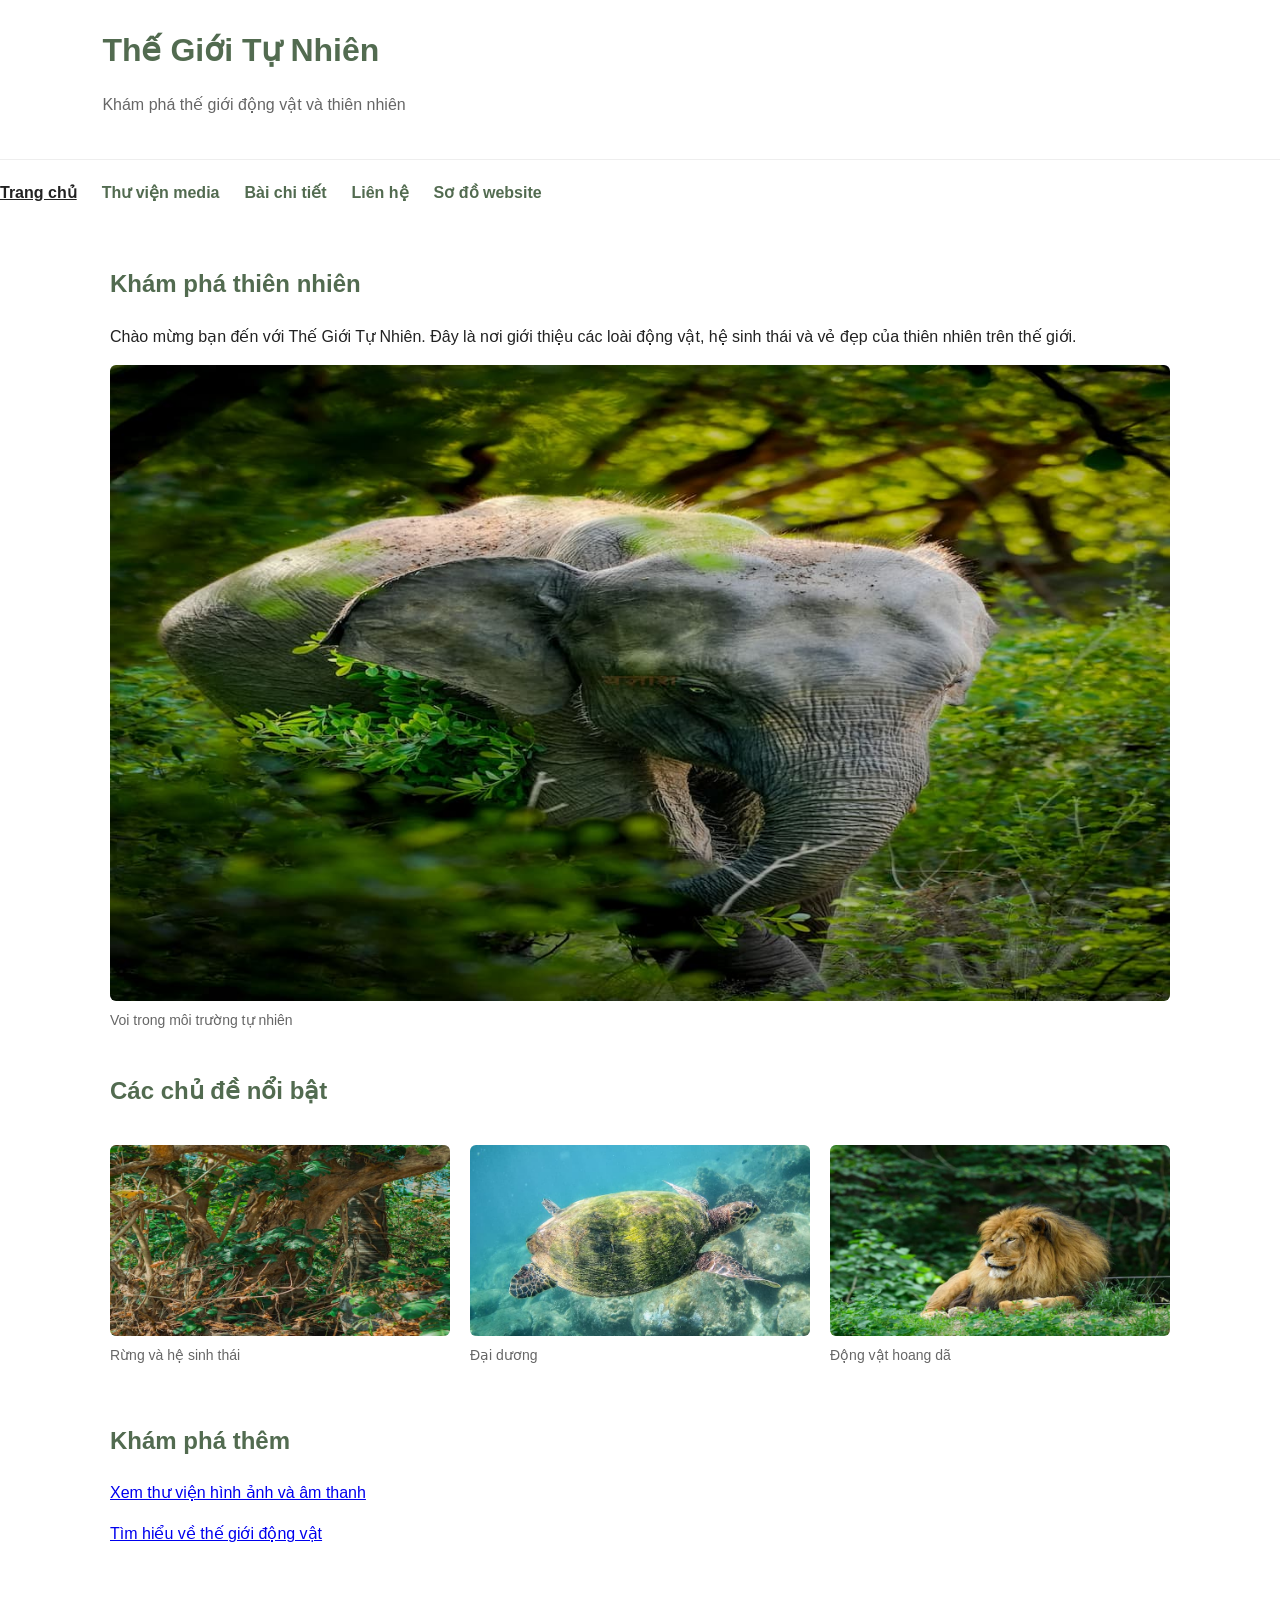
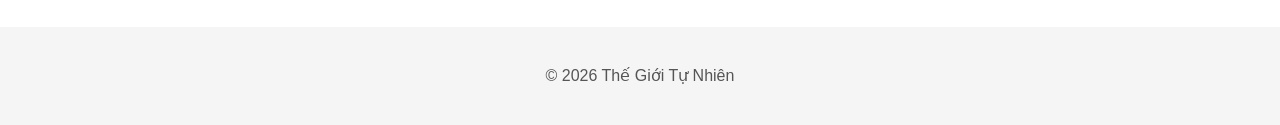
<file: index.html>
<!DOCTYPE html>
<html lang="vi">
<head>
    <meta charset="UTF-8">
    <meta name="viewport" content="width=device-width, initial-scale=1.0">
    <title>Thế Giới Tự Nhiên</title>
    <link rel="stylesheet" href="css/site.css">
</head>
<body>

<header>
    <h1><a href="index.html">Thế Giới Tự Nhiên</a></h1>
    <p>Khám phá thế giới động vật và thiên nhiên</p>
</header>

<nav>
    <a href="index.html" aria-current="page">Trang chủ</a>
    <a href="media.html">Thư viện media</a>
    <a href="detail.html">Bài chi tiết</a>
    <a href="contact.html">Liên hệ</a>
    <a href="sitemap.html">Sơ đồ website</a>
</nav>

<main>
    <section>
        <h2>Khám phá thiên nhiên</h2>
        <p>
            Chào mừng bạn đến với Thế Giới Tự Nhiên.
            Đây là nơi giới thiệu các loài động vật,
            hệ sinh thái và vẻ đẹp của thiên nhiên trên thế giới.
        </p>

        <figure>
            <picture>
                <source
                    media="(max-width: 480px)"
                    srcset="img/elephant-400.jpg 400w"
                    sizes="100vw">

                <source
                    media="(max-width: 900px)"
                    srcset="img/elephant-800.jpg 800w"
                    sizes="100vw">

                <img
                    src="img/elephant-1200.jpg"
                    srcset="img/elephant-400.jpg 400w,
                            img/elephant-800.jpg 800w,
                            img/elephant-1200.jpg 1200w"
                    sizes="(max-width: 480px) 100vw,
                           (max-width: 900px) 100vw,
                           1100px"
                    alt="Voi trong môi trường tự nhiên"
                    width="1200"
                    height="720">
            </picture>
            <figcaption>Voi trong môi trường tự nhiên</figcaption>
        </figure>
    </section>

    <section>
        <h2>Các chủ đề nổi bật</h2>

        <div class="gallery">
            <figure>
                <img src="img/forest-800.jpg"
                     alt="Khu rừng xanh tự nhiên"
                     width="800" height="450">
                <figcaption>Rừng và hệ sinh thái</figcaption>
            </figure>

            <figure>
                <img src="img/ocean-800.jpg"
                     alt="Rùa biển bơi dưới đại dương"
                     width="800" height="450">
                <figcaption>Đại dương</figcaption>
            </figure>

            <figure>
                <img src="img/lion-800.jpg"
                     alt="Sư tử trong tự nhiên"
                     width="800" height="450">
                <figcaption>Động vật hoang dã</figcaption>
            </figure>
        </div>
    </section>

    <section>
        <h2>Khám phá thêm</h2>
        <p><a href="media.html">Xem thư viện hình ảnh và âm thanh</a></p>
        <p><a href="detail.html">Tìm hiểu về thế giới động vật</a></p>
    </section>
</main>

<footer>
    <p>&copy; 2026 Thế Giới Tự Nhiên</p>
</footer>

</body>
</html>
</file>
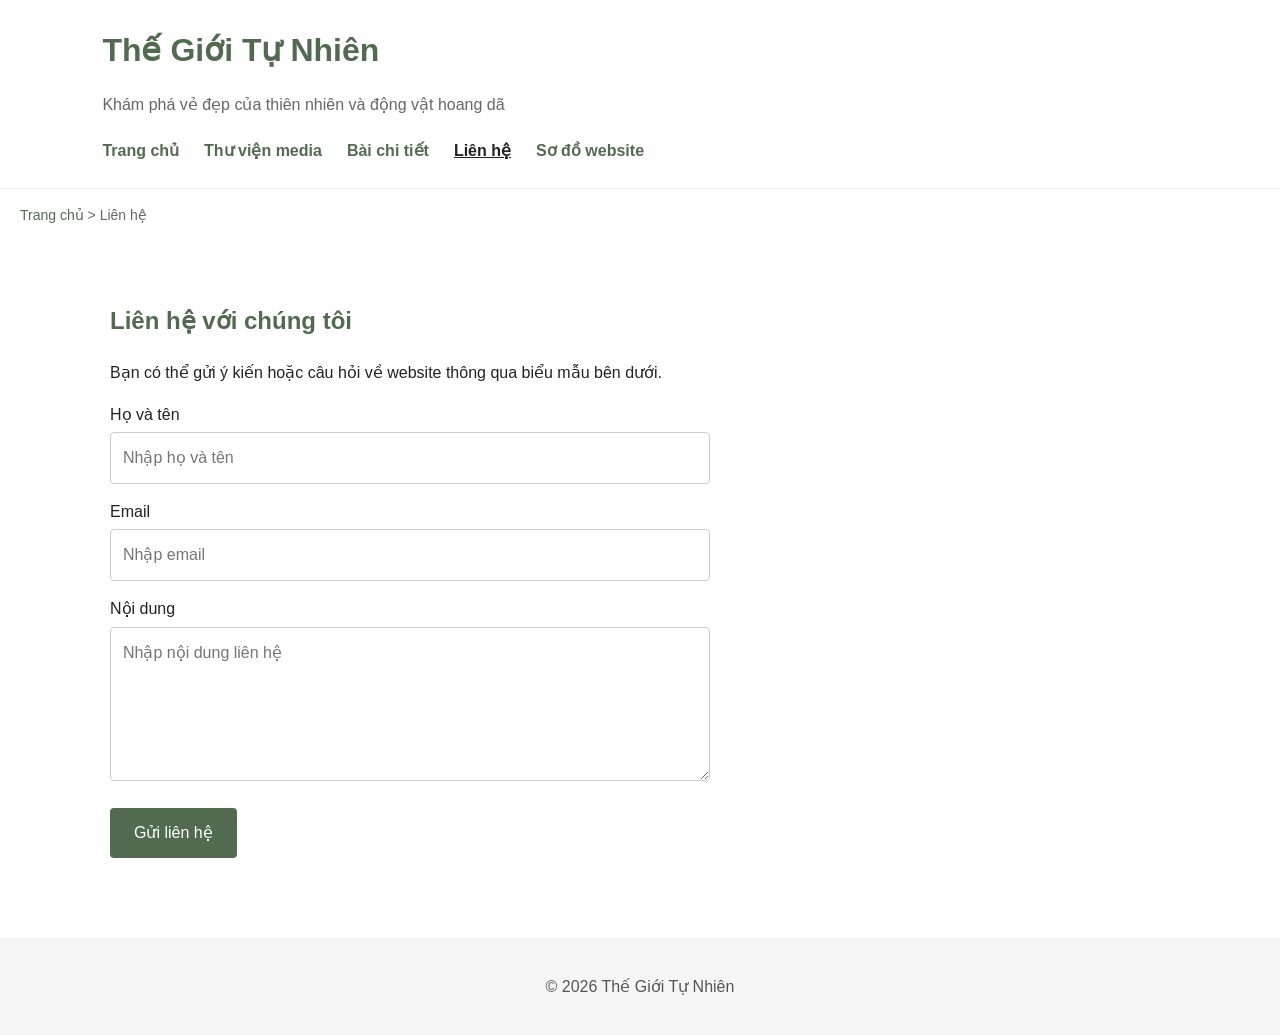
<file: contact.html>
<!DOCTYPE html>
<html lang="vi">
<head>
    <meta charset="UTF-8">
    <meta name="viewport" content="width=device-width, initial-scale=1.0">
    <title>Liên hệ - Thế Giới Tự Nhiên</title>
    <link rel="stylesheet" href="css/site.css">
</head>
<body>

<header>
    <h1><a href="index.html">Thế Giới Tự Nhiên</a></h1>
    <p>Khám phá vẻ đẹp của thiên nhiên và động vật hoang dã</p>

    <nav>
        <a href="index.html">Trang chủ</a>
        <a href="media.html">Thư viện media</a>
        <a href="detail.html">Bài chi tiết</a>
        <a href="contact.html" aria-current="page">Liên hệ</a>
        <a href="sitemap.html">Sơ đồ website</a>
    </nav>
</header>

<p class="breadcrumb">
    <a href="index.html">Trang chủ</a> &gt; Liên hệ
</p>

<main>
    <section>
        <h2>Liên hệ với chúng tôi</h2>

        <p>
            Bạn có thể gửi ý kiến hoặc câu hỏi về website
            thông qua biểu mẫu bên dưới.
        </p>

        <form action="#" method="post">
            <label for="name">Họ và tên</label>
            <input type="text" id="name" name="name"
                   placeholder="Nhập họ và tên">

            <label for="email">Email</label>
            <input type="email" id="email" name="email"
                   placeholder="Nhập email">

            <label for="message">Nội dung</label>
            <textarea id="message" name="message"
                      rows="5"
                      placeholder="Nhập nội dung liên hệ"></textarea>

            <button type="submit">Gửi liên hệ</button>
        </form>
    </section>
</main>

<footer>
    <p>&copy; 2026 Thế Giới Tự Nhiên</p>
</footer>

</body>
</html>
</file>
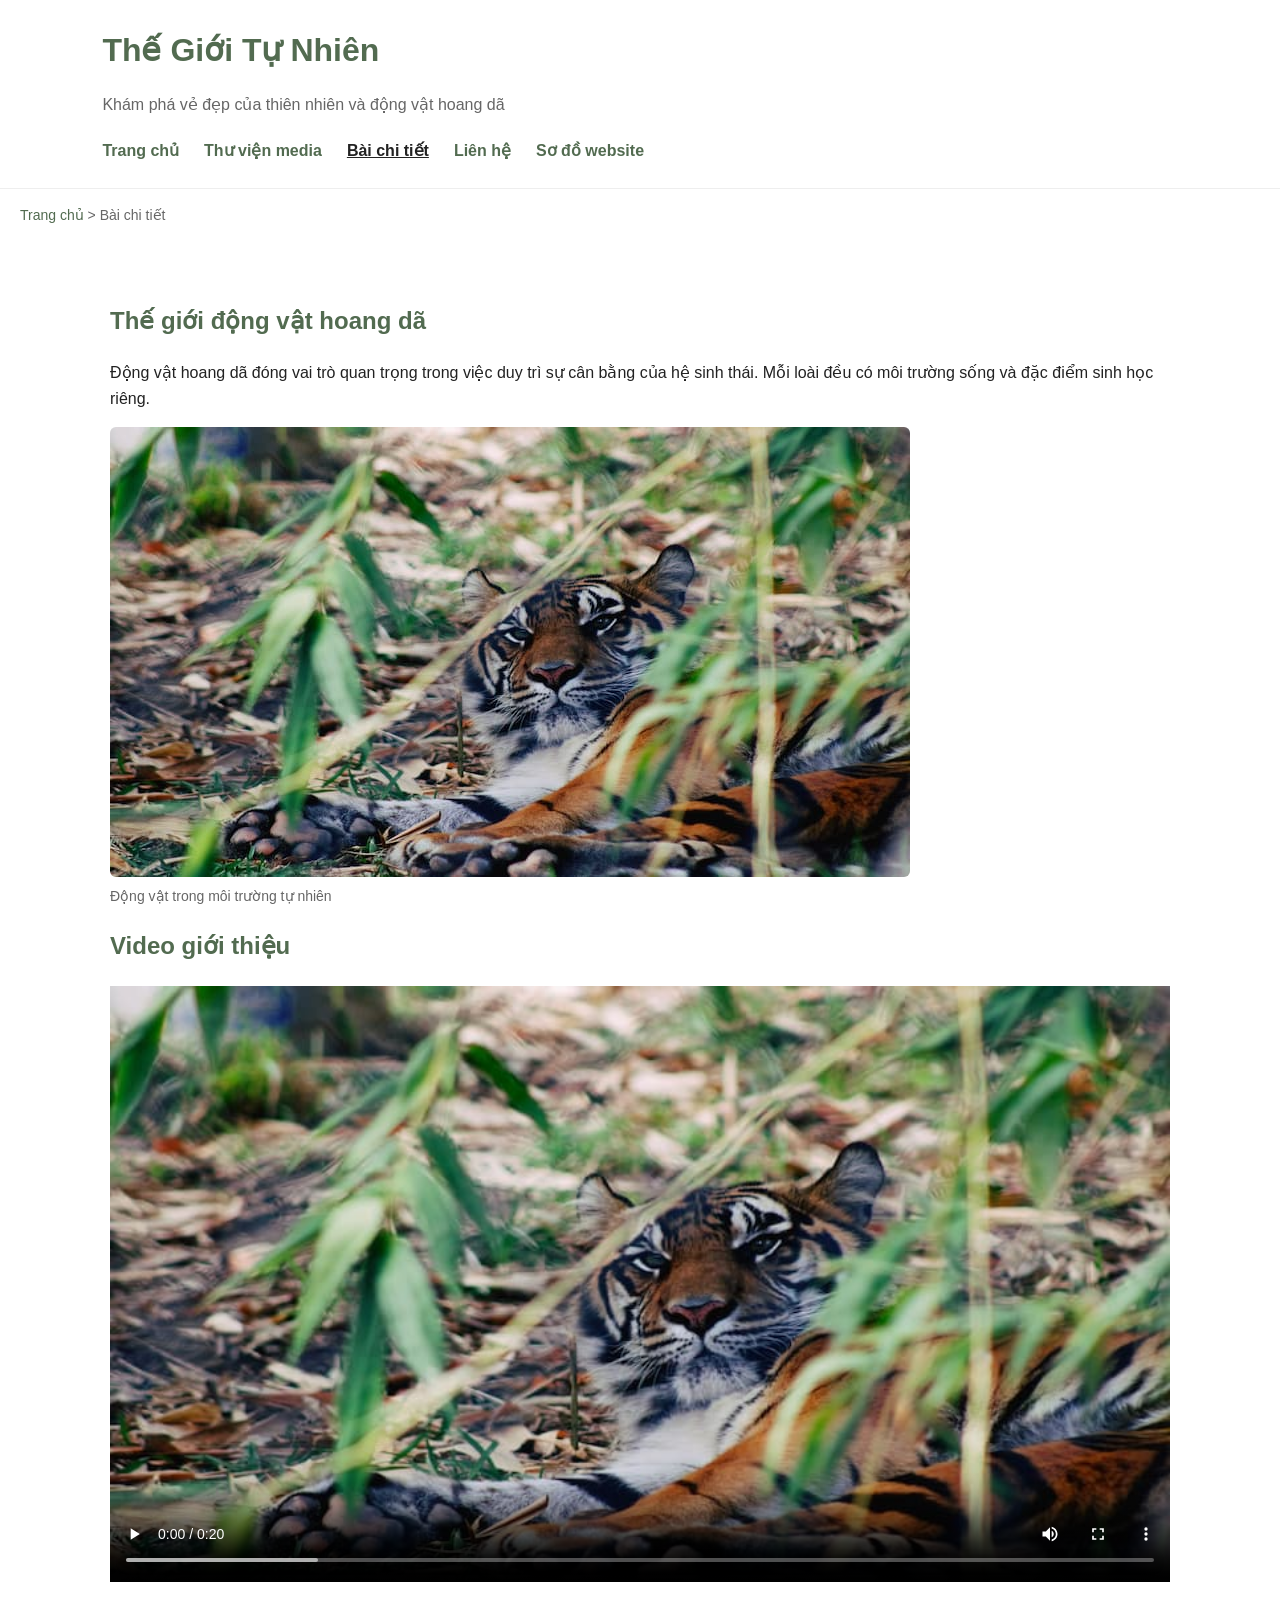
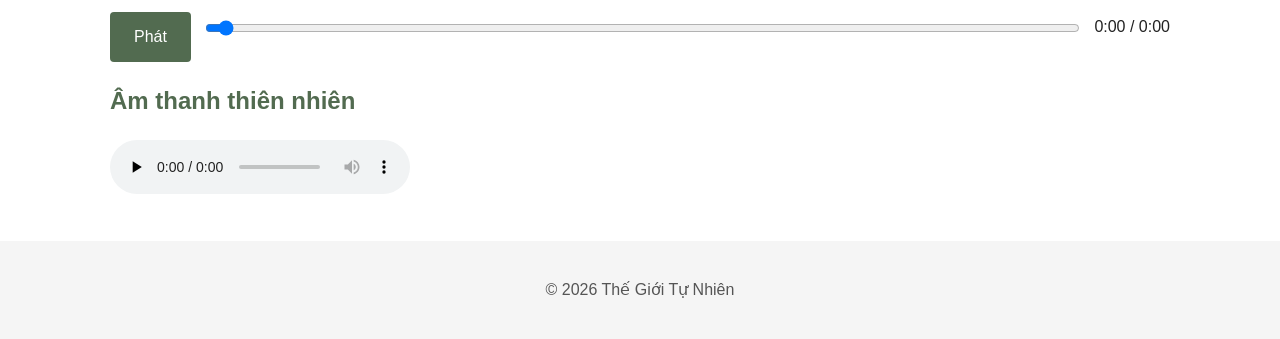
<file: detail.html>
<!DOCTYPE html>
<html lang="vi">
<head>
    <meta charset="UTF-8">
    <meta name="viewport" content="width=device-width, initial-scale=1.0">
    <title>Bài chi tiết - Thế Giới Tự Nhiên</title>
    <link rel="stylesheet" href="css/site.css">
    <script src="js/script.js" defer></script>
</head>
<body>

<header>
    <h1><a href="index.html">Thế Giới Tự Nhiên</a></h1>
    <p>Khám phá vẻ đẹp của thiên nhiên và động vật hoang dã</p>

    <nav>
        <a href="index.html">Trang chủ</a>
        <a href="media.html">Thư viện media</a>
        <a href="detail.html" aria-current="page">Bài chi tiết</a>
        <a href="contact.html">Liên hệ</a>
        <a href="sitemap.html">Sơ đồ website</a>
    </nav>
</header>

<p class="breadcrumb">
    <a href="index.html">Trang chủ</a> &gt; Bài chi tiết
</p>

<main>
    <article>
        <h2>Thế giới động vật hoang dã</h2>

        <p>
            Động vật hoang dã đóng vai trò quan trọng trong việc
            duy trì sự cân bằng của hệ sinh thái. Mỗi loài đều có
            môi trường sống và đặc điểm sinh học riêng.
        </p>

        <figure>
            <img src="img/wildlife-800.jpg"
                 alt="Động vật hoang dã trong môi trường tự nhiên"
                 width="800" height="450">
            <figcaption>Động vật trong môi trường tự nhiên</figcaption>
        </figure>

        <h2>Video giới thiệu</h2>

        <video id="wildlifeVideo"
               poster="img/wildlife-poster.jpg"
               controls
               preload="metadata">

            <source src="video/wildlife.mp4" type="video/mp4">
            <source src="video/wildlife.webm" type="video/webm">

            <track src="media/subtitles-vi.vtt"
                   kind="subtitles"
                   srclang="vi"
                   label="Tiếng Việt"
                   default>

            Trình duyệt không hỗ trợ video.
        </video>

        <div class="video-controls">
            <button type="button" id="playButton">Phát</button>
            <input type="range" id="progress"
                   min="0" max="100" value="0">
            <span id="time">0:00 / 0:00</span>
        </div>

        <p id="videoError"></p>

        <h2>Âm thanh thiên nhiên</h2>

        <audio controls preload="none">
            <source src="audio/birds.mp3" type="audio/mpeg">
            Trình duyệt không hỗ trợ âm thanh.
        </audio>
    </article>
</main>

<footer>
    <p>&copy; 2026 Thế Giới Tự Nhiên</p>
</footer>

</body>
</html>
</file>
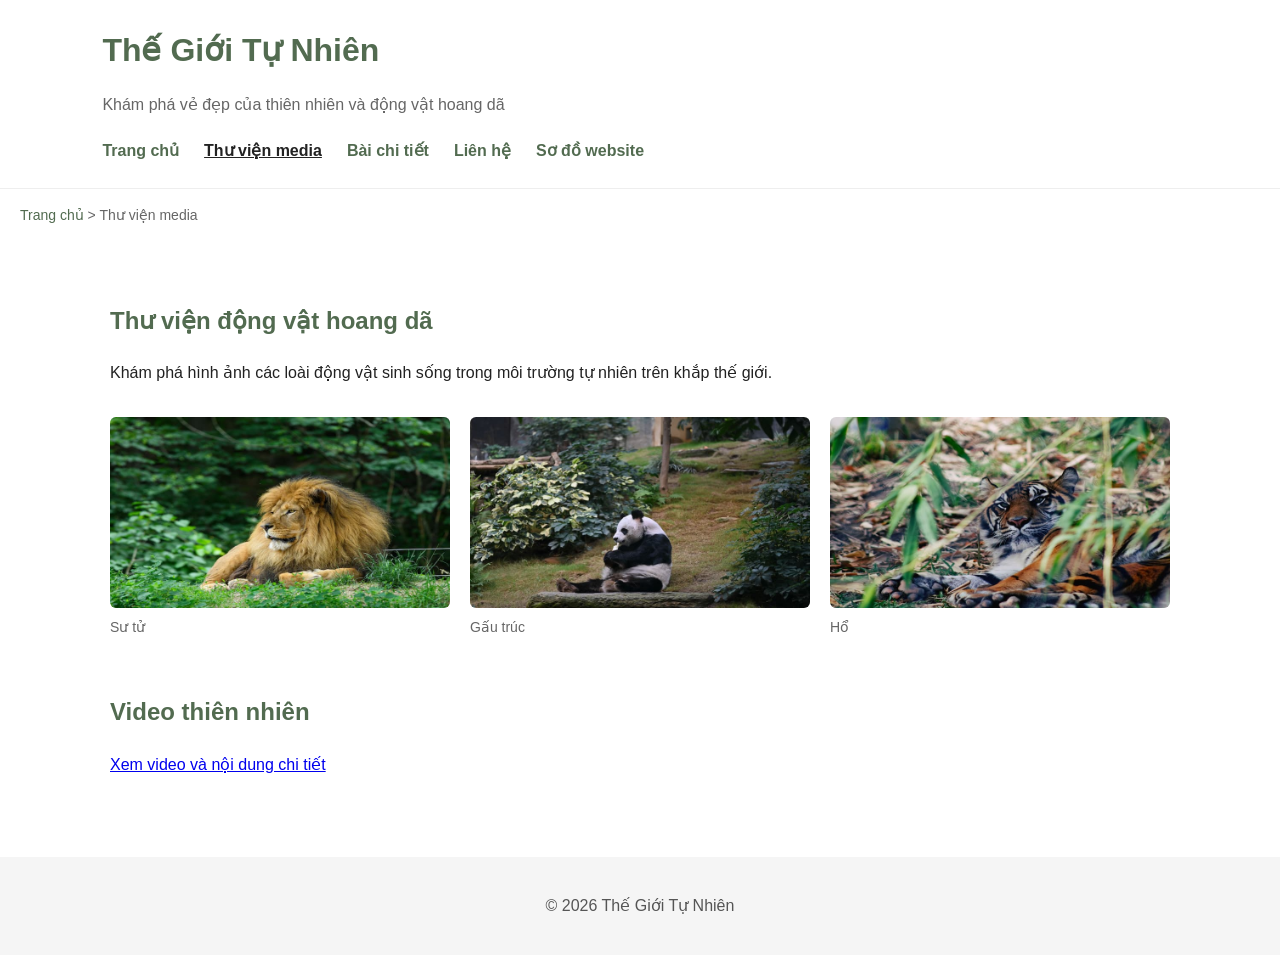
<file: media.html>
<!DOCTYPE html>
<html lang="vi">
<head>
    <meta charset="UTF-8">
    <meta name="viewport" content="width=device-width, initial-scale=1.0">
    <title>Thư viện media - Thế Giới Tự Nhiên</title>
    <link rel="stylesheet" href="css/site.css">
</head>
<body>

<header>
    <h1><a href="index.html">Thế Giới Tự Nhiên</a></h1>
    <p>Khám phá vẻ đẹp của thiên nhiên và động vật hoang dã</p>

    <nav>
        <a href="index.html">Trang chủ</a>
        <a href="media.html" aria-current="page">Thư viện media</a>
        <a href="detail.html">Bài chi tiết</a>
        <a href="contact.html">Liên hệ</a>
        <a href="sitemap.html">Sơ đồ website</a>
    </nav>
</header>

<p class="breadcrumb">
    <a href="index.html">Trang chủ</a> &gt; Thư viện media
</p>

<main>
    <section>
        <h2>Thư viện động vật hoang dã</h2>
        <p>
            Khám phá hình ảnh các loài động vật sinh sống
            trong môi trường tự nhiên trên khắp thế giới.
        </p>

        <div class="gallery">
            <figure>
                <img src="img/lion-800.jpg"
                     alt="Sư tử trong môi trường tự nhiên"
                     width="800" height="450">
                <figcaption>Sư tử</figcaption>
            </figure>

            <figure>
                <img src="img/panda-800.jpg"
                     alt="Gấu trúc đang ngồi trên bãi cỏ"
                     width="800" height="450">
                <figcaption>Gấu trúc</figcaption>
            </figure>

            <figure>
                <img src="img/tiger-800.jpg"
                     alt="Hổ trong môi trường hoang dã"
                     width="800" height="450">
                <figcaption>Hổ</figcaption>
            </figure>
        </div>
    </section>

    <section>
        <h2>Video thiên nhiên</h2>
        <p>
            <a href="detail.html">Xem video và nội dung chi tiết</a>
        </p>
    </section>
</main>

<footer>
    <p>&copy; 2026 Thế Giới Tự Nhiên</p>
</footer>

</body>
</html>
</file>
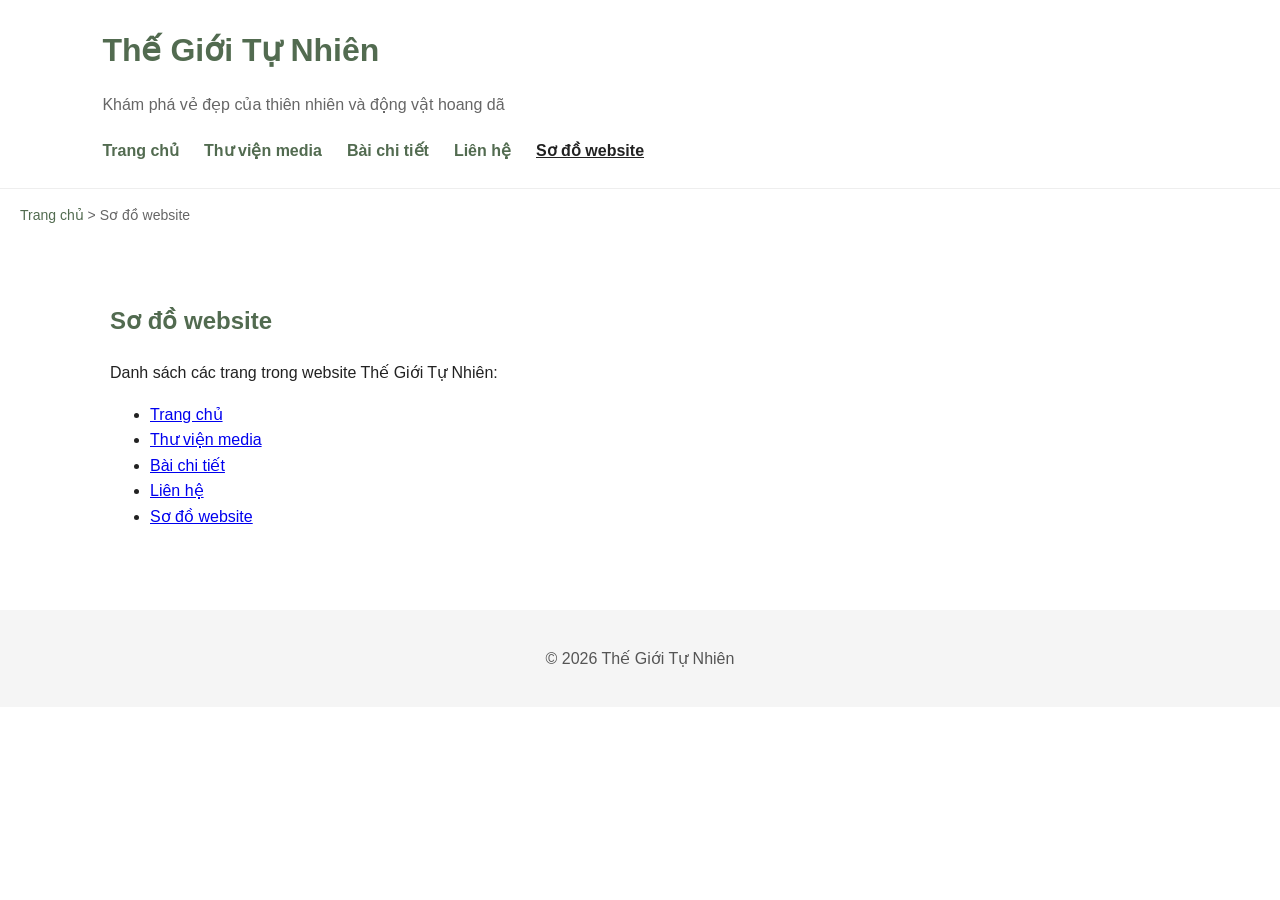
<file: sitemap.html>
<!DOCTYPE html>
<html lang="vi">
<head>
    <meta charset="UTF-8">
    <meta name="viewport" content="width=device-width, initial-scale=1.0">
    <title>Sơ đồ website - Thế Giới Tự Nhiên</title>
    <link rel="stylesheet" href="css/site.css">
</head>
<body>

<header>
    <h1><a href="index.html">Thế Giới Tự Nhiên</a></h1>
    <p>Khám phá vẻ đẹp của thiên nhiên và động vật hoang dã</p>

    <nav>
        <a href="index.html">Trang chủ</a>
        <a href="media.html">Thư viện media</a>
        <a href="detail.html">Bài chi tiết</a>
        <a href="contact.html">Liên hệ</a>
        <a href="sitemap.html" aria-current="page">Sơ đồ website</a>
    </nav>
</header>

<p class="breadcrumb">
    <a href="index.html">Trang chủ</a> &gt; Sơ đồ website
</p>

<main>
    <section>
        <h2>Sơ đồ website</h2>

        <p>Danh sách các trang trong website Thế Giới Tự Nhiên:</p>

        <ul>
            <li><a href="index.html">Trang chủ</a></li>
            <li><a href="media.html">Thư viện media</a></li>
            <li><a href="detail.html">Bài chi tiết</a></li>
            <li><a href="contact.html">Liên hệ</a></li>
            <li><a href="sitemap.html">Sơ đồ website</a></li>
        </ul>
    </section>
</main>

<footer>
    <p>&copy; 2026 Thế Giới Tự Nhiên</p>
</footer>

</body>
</html>
</file>
<file: css/site.css>
* {
    box-sizing: border-box;
}

body {
    margin: 0;
    font-family: Arial, sans-serif;
    background: #fff;
    color: #222;
    line-height: 1.6;
}

header {
    padding: 25px 8%;
    border-bottom: 1px solid #eee;
}

header h1 {
    margin: 0;
}

header h1 a {
    color: #526B50;
    text-decoration: none;
}

header p {
    color: #666;
}

nav {
    display: flex;
    flex-wrap: wrap;
    gap: 25px;
    margin-top: 20px;
}

nav a {
    color: #526B50;
    text-decoration: none;
    font-weight: bold;
}

nav a:hover,
nav a[aria-current="page"] {
    color: #222;
    text-decoration: underline;
}

.breadcrumb {
    font-size: 14px;
    color: #666;
    margin: 15px 20px;
}

.breadcrumb a {
    color: #526B50;
    text-decoration: none;
}

.breadcrumb a:hover {
    text-decoration: underline;
}

main {
    max-width: 1100px;
    margin: auto;
    padding: 40px 20px;
}

h2 {
    color: #526B50;
}

section {
    margin-bottom: 40px;
}

figure {
    margin: 15px 0;
}

img {
    display: block;
    max-width: 100%;
    height: auto;
    border-radius: 6px;
}

figcaption {
    color: #666;
    font-size: 14px;
    margin-top: 8px;
}

.gallery {
    display: grid;
    grid-template-columns: 1fr;
    gap: 20px;
}

form {
    max-width: 600px;
}

label {
    display: block;
    margin-top: 15px;
}

input,
textarea {
    width: 100%;
    padding: 12px;
    margin-top: 5px;
    border: 1px solid #ccc;
    border-radius: 4px;
    font: inherit;
}

button {
    margin-top: 20px;
    padding: 12px 24px;
    background: #526B50;
    color: white;
    border: 0;
    border-radius: 4px;
    cursor: pointer;
    font: inherit;
}

button:hover {
    background: #3D513B;
}

footer {
    padding: 20px;
    text-align: center;
    background: #F5F5F5;
    color: #555;
}

video {
    display: block;
    width: 100%;
    max-width: 100%;
    aspect-ratio: 16 / 9;
    background: #000;
}

audio {
    max-width: 100%;
}

.video-controls {
    display: flex;
    align-items: center;
    gap: 12px;
    margin-top: 10px;
}

.video-controls input {
    flex: 1;
    min-width: 0;
}

#videoError {
    color: #b00020;
}

a:focus-visible,
button:focus-visible,
input:focus-visible,
textarea:focus-visible {
    outline: 3px solid #526B50;
    outline-offset: 3px;
}

@media (min-width: 768px) {
    .gallery {
        grid-template-columns: repeat(2, 1fr);
    }
}

@media (min-width: 1024px) {
    .gallery {
        grid-template-columns: repeat(3, 1fr);
    }
}

@media (prefers-reduced-motion: reduce) {
    *,
    *::before,
    *::after {
        scroll-behavior: auto !important;
        animation-duration: .01ms !important;
        transition-duration: .01ms !important;
    }
}
</file>
